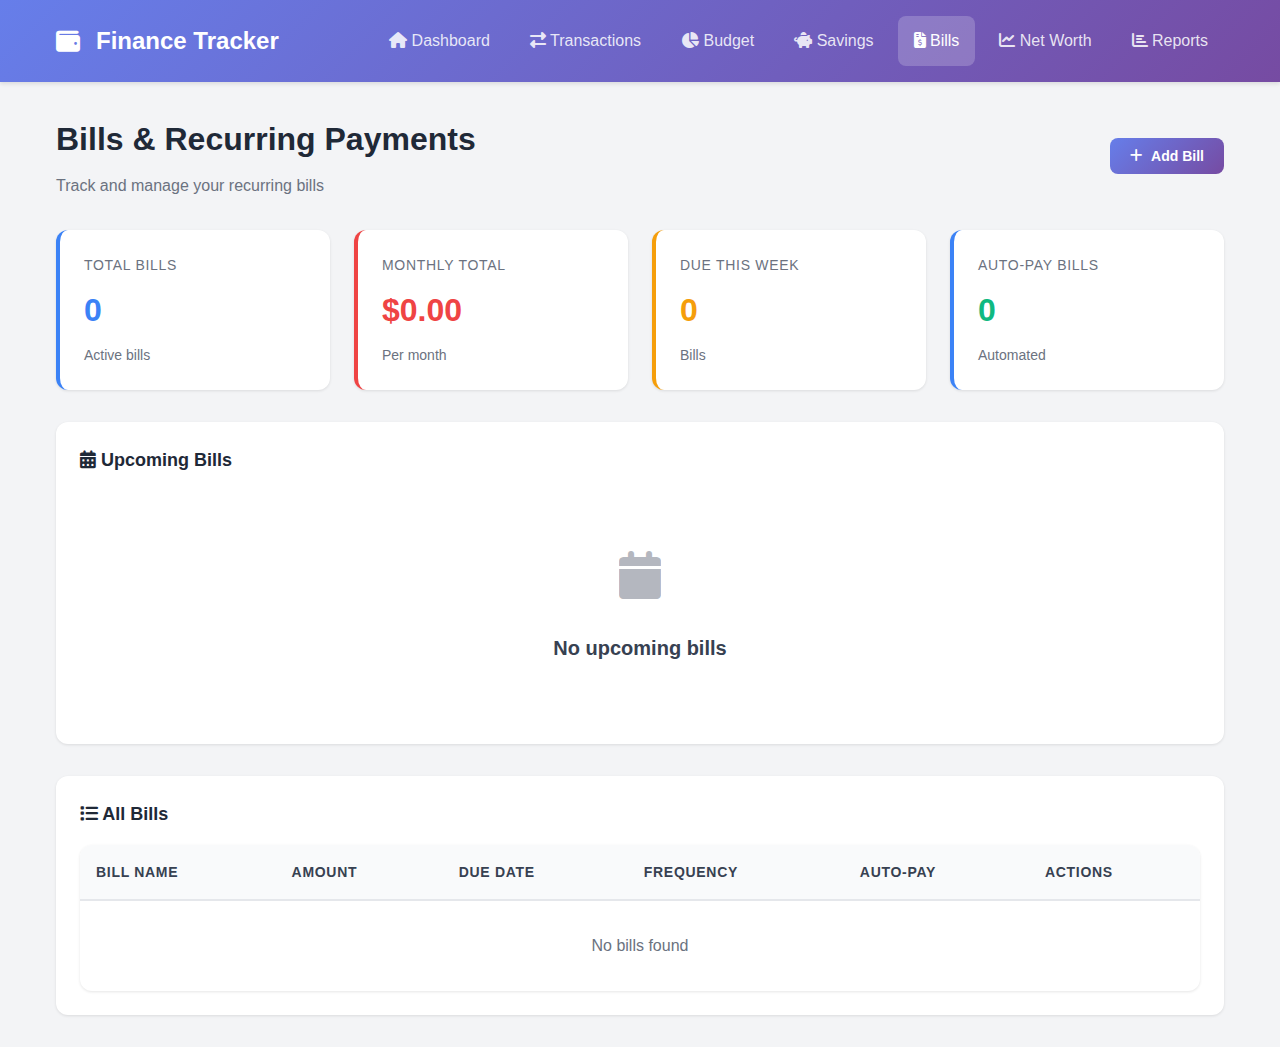
<file: bills.html>
<!DOCTYPE html>
<html lang="en">
<head>
    <meta charset="UTF-8">
    <meta name="viewport" content="width=device-width, initial-scale=1.0">
    <title>Bills & Recurring Payments - Personal Finance Tracker</title>
    <link rel="stylesheet" href="css/styles.css">
    <link rel="stylesheet" href="https://cdnjs.cloudflare.com/ajax/libs/font-awesome/6.4.0/css/all.min.css">
</head>
<body>
    <!-- Navigation -->
    <nav class="navbar">
        <div class="container">
            <div class="flex-between" style="padding: 1rem 0;">
                <div style="display: flex; align-items: center; gap: 1rem;">
                    <i class="fas fa-wallet" style="color: white; font-size: 1.5rem;"></i>
                    <h1 style="color: white; font-size: 1.5rem; font-weight: 700; margin: 0;">Finance Tracker</h1>
                </div>
                <div style="display: flex; gap: 0.5rem; flex-wrap: wrap;">
                    <a href="index.html" class="nav-link"><i class="fas fa-home"></i> Dashboard</a>
                    <a href="transactions.html" class="nav-link"><i class="fas fa-exchange-alt"></i> Transactions</a>
                    <a href="budget.html" class="nav-link"><i class="fas fa-chart-pie"></i> Budget</a>
                    <a href="savings.html" class="nav-link"><i class="fas fa-piggy-bank"></i> Savings</a>
                    <a href="bills.html" class="nav-link active"><i class="fas fa-file-invoice-dollar"></i> Bills</a>
                    <a href="networth.html" class="nav-link"><i class="fas fa-chart-line"></i> Net Worth</a>
                    <a href="reports.html" class="nav-link"><i class="fas fa-chart-bar"></i> Reports</a>
                </div>
            </div>
        </div>
    </nav>

    <!-- Main Content -->
    <div class="container">
        <!-- Page Header -->
        <div class="page-header flex-between">
            <div>
                <h2 class="page-title">Bills & Recurring Payments</h2>
                <p class="page-subtitle">Track and manage your recurring bills</p>
            </div>
            <button onclick="showAddBillModal()" class="btn btn-primary">
                <i class="fas fa-plus"></i> Add Bill
            </button>
        </div>

        <!-- Alerts for Overdue Bills -->
        <div id="overdueAlerts"></div>

        <!-- Summary Cards -->
        <div class="grid grid-4 mb-4">
            <div class="stat-card">
                <div class="stat-label">Total Bills</div>
                <div class="stat-value text-primary" id="totalBills">0</div>
                <div class="text-muted" style="font-size: 0.875rem;">Active bills</div>
            </div>
            <div class="stat-card danger">
                <div class="stat-label">Monthly Total</div>
                <div class="stat-value text-danger" id="monthlyTotal">$0.00</div>
                <div class="text-muted" style="font-size: 0.875rem;">Per month</div>
            </div>
            <div class="stat-card warning">
                <div class="stat-label">Due This Week</div>
                <div class="stat-value text-warning" id="dueThisWeek">0</div>
                <div class="text-muted" style="font-size: 0.875rem;">Bills</div>
            </div>
            <div class="stat-card">
                <div class="stat-label">Auto-Pay Bills</div>
                <div class="stat-value text-success" id="autoPayCount">0</div>
                <div class="text-muted" style="font-size: 0.875rem;">Automated</div>
            </div>
        </div>

        <!-- Calendar View -->
        <div class="card mb-4">
            <div class="card-header">
                <span><i class="fas fa-calendar-alt"></i> Upcoming Bills</span>
            </div>
            <div id="upcomingBills">
                <div class="empty-state">
                    <div class="empty-state-icon"><i class="fas fa-calendar"></i></div>
                    <div class="empty-state-title">No upcoming bills</div>
                </div>
            </div>
        </div>

        <!-- All Bills List -->
        <div class="card mb-4">
            <div class="card-header">
                <span><i class="fas fa-list"></i> All Bills</span>
            </div>
            <div class="table-container">
                <table>
                    <thead>
                        <tr>
                            <th>Bill Name</th>
                            <th>Amount</th>
                            <th>Due Date</th>
                            <th>Frequency</th>
                            <th>Auto-Pay</th>
                            <th>Actions</th>
                        </tr>
                    </thead>
                    <tbody id="billsTable">
                        <tr>
                            <td colspan="6" class="text-center text-muted" style="padding: 2rem;">
                                No bills found. Add your first bill to get started!
                            </td>
                        </tr>
                    </tbody>
                </table>
            </div>
        </div>

        <!-- Payment History -->
        <div class="card mb-4" id="paymentHistorySection" style="display: none;">
            <div class="card-header">
                <span><i class="fas fa-history"></i> Payment History</span>
            </div>
            <div id="paymentHistory"></div>
        </div>
    </div>

    <!-- Add/Edit Bill Modal -->
    <div id="billModal" class="modal">
        <div class="modal-content">
            <div class="modal-header">
                <span id="modalTitle">Add Bill</span>
            </div>
            <form id="billForm" onsubmit="saveBill(event)">
                <div class="form-group">
                    <label class="form-label">Bill Name *</label>
                    <input type="text" id="billName" class="form-input" required placeholder="e.g., Electric, Internet, Netflix">
                </div>
                <div class="form-group">
                    <label class="form-label">Amount *</label>
                    <input type="number" id="billAmount" class="form-input" step="0.01" min="0" required placeholder="0.00">
                </div>
                <div class="form-group">
                    <label class="form-label">Due Date *</label>
                    <input type="date" id="billDueDate" class="form-input" required>
                </div>
                <div class="form-group">
                    <label class="form-label">Frequency *</label>
                    <select id="billFrequency" class="form-select" required>
                        <option value="Weekly">Weekly</option>
                        <option value="Bi-weekly">Bi-weekly</option>
                        <option value="Monthly" selected>Monthly</option>
                        <option value="Quarterly">Quarterly</option>
                        <option value="Yearly">Yearly</option>
                    </select>
                </div>
                <div class="form-group">
                    <label class="form-label">
                        <input type="checkbox" id="billAutoPay" style="margin-right: 0.5rem;">
                        Auto-pay enabled
                    </label>
                </div>
                <div class="form-group">
                    <label class="form-label">Notes</label>
                    <textarea id="billNotes" class="form-textarea" placeholder="Additional notes..."></textarea>
                </div>
                <div class="modal-footer">
                    <button type="button" class="btn btn-secondary" onclick="closeBillModal()">Cancel</button>
                    <button type="submit" class="btn btn-primary">
                        <i class="fas fa-save"></i> Save Bill
                    </button>
                </div>
            </form>
        </div>
    </div>

    <!-- Mark Bill Paid Modal -->
    <div id="paymentModal" class="modal">
        <div class="modal-content">
            <div class="modal-header">
                <span id="paymentModalTitle">Mark Bill as Paid</span>
            </div>
            <form id="paymentForm" onsubmit="savePayment(event)">
                <div class="form-group">
                    <label class="form-label">Payment Date *</label>
                    <input type="date" id="paymentDate" class="form-input" required>
                </div>
                <div class="alert alert-success">
                    <i class="fas fa-check-circle"></i>
                    <div>Recording this payment will add it to your payment history.</div>
                </div>
                <div class="modal-footer">
                    <button type="button" class="btn btn-secondary" onclick="closePaymentModal()">Cancel</button>
                    <button type="submit" class="btn btn-success">
                        <i class="fas fa-check"></i> Mark Paid
                    </button>
                </div>
            </form>
        </div>
    </div>

    <script src="js/common.js"></script>
    <script>
        let editingBillId = null;
        let payingBillId = null;

        function loadBillsPage() {
            updateSummaryCards();
            loadOverdueAlerts();
            loadUpcomingBills();
            loadBillsTable();
            loadPaymentHistory();
        }

        function updateSummaryCards() {
            const bills = getBills();

            const monthlyBills = bills.filter(b => b.frequency === 'Monthly');
            const weeklyBills = bills.filter(b => b.frequency === 'Weekly');
            const biweeklyBills = bills.filter(b => b.frequency === 'Bi-weekly');
            const quarterlyBills = bills.filter(b => b.frequency === 'Quarterly');
            const yearlyBills = bills.filter(b => b.frequency === 'Yearly');

            const monthlyTotal =
                monthlyBills.reduce((sum, b) => sum + parseFloat(b.amount), 0) +
                weeklyBills.reduce((sum, b) => sum + parseFloat(b.amount) * 4, 0) +
                biweeklyBills.reduce((sum, b) => sum + parseFloat(b.amount) * 2, 0) +
                quarterlyBills.reduce((sum, b) => sum + parseFloat(b.amount) / 3, 0) +
                yearlyBills.reduce((sum, b) => sum + parseFloat(b.amount) / 12, 0);

            const upcomingBills = getUpcomingBills(7);
            const autoPayBills = bills.filter(b => b.autoPay);

            document.getElementById('totalBills').textContent = bills.length;
            document.getElementById('monthlyTotal').textContent = formatCurrency(monthlyTotal);
            document.getElementById('dueThisWeek').textContent = upcomingBills.length;
            document.getElementById('autoPayCount').textContent = autoPayBills.length;
        }

        function loadOverdueAlerts() {
            const overdueBills = getOverdueBills();
            const container = document.getElementById('overdueAlerts');

            if (overdueBills.length === 0) {
                container.innerHTML = '';
                return;
            }

            container.innerHTML = `
                <div class="alert alert-danger mb-4">
                    <i class="fas fa-exclamation-triangle"></i>
                    <div>
                        <strong>Overdue Bills!</strong> You have ${overdueBills.length} overdue bill(s):
                        ${overdueBills.map(b => `${b.name} (${formatCurrency(b.amount)})`).join(', ')}
                    </div>
                </div>
            `;
        }

        function loadUpcomingBills() {
            const upcomingBills = getUpcomingBills(30);
            const container = document.getElementById('upcomingBills');

            if (upcomingBills.length === 0) {
                return; // Keep empty state
            }

            container.innerHTML = '';

            upcomingBills.forEach(bill => {
                const today = new Date();
                today.setHours(0, 0, 0, 0);
                const dueDate = new Date(bill.dueDate);
                dueDate.setHours(0, 0, 0, 0);
                const daysUntil = Math.ceil((dueDate - today) / (1000 * 60 * 60 * 24));

                let statusClass = 'badge-info';
                let statusText = `${daysUntil} day${daysUntil === 1 ? '' : 's'}`;

                if (daysUntil < 0) {
                    statusClass = 'badge-danger';
                    statusText = 'Overdue';
                } else if (daysUntil === 0) {
                    statusClass = 'badge-warning';
                    statusText = 'Due Today';
                } else if (daysUntil <= 3) {
                    statusClass = 'badge-warning';
                }

                const item = document.createElement('div');
                item.className = 'flex-between';
                item.style.padding = '1rem';
                item.style.borderBottom = '1px solid var(--border-color)';
                item.innerHTML = `
                    <div>
                        <div style="font-weight: 600; margin-bottom: 0.25rem;">
                            ${bill.name}
                            ${bill.autoPay ? '<span class="badge badge-success" style="margin-left: 0.5rem;">Auto-pay</span>' : ''}
                        </div>
                        <div class="text-muted" style="font-size: 0.875rem;">
                            Due: ${formatDate(bill.dueDate)} • <span class="badge ${statusClass}">${statusText}</span>
                        </div>
                    </div>
                    <div style="text-align: right;">
                        <div style="font-weight: 700; font-size: 1.125rem; color: var(--danger-color); margin-bottom: 0.25rem;">
                            ${formatCurrency(bill.amount)}
                        </div>
                        <button class="btn btn-sm btn-success" onclick="showPaymentModal('${bill.id}')">
                            <i class="fas fa-check"></i> Mark Paid
                        </button>
                    </div>
                `;
                container.appendChild(item);
            });
        }

        function loadBillsTable() {
            const bills = getBills();
            const tbody = document.getElementById('billsTable');

            if (bills.length === 0) {
                tbody.innerHTML = '<tr><td colspan="6" class="text-center text-muted" style="padding: 2rem;">No bills found</td></tr>';
                return;
            }

            // Sort by due date
            bills.sort((a, b) => new Date(a.dueDate) - new Date(b.dueDate));

            tbody.innerHTML = bills.map(bill => `
                <tr>
                    <td style="font-weight: 600;">${bill.name}</td>
                    <td style="color: var(--danger-color); font-weight: 600;">${formatCurrency(bill.amount)}</td>
                    <td>${formatDate(bill.dueDate)}</td>
                    <td><span class="badge badge-secondary">${bill.frequency}</span></td>
                    <td>
                        ${bill.autoPay
                            ? '<span class="badge badge-success"><i class="fas fa-check"></i> Yes</span>'
                            : '<span class="badge badge-secondary"><i class="fas fa-times"></i> No</span>'}
                    </td>
                    <td>
                        <button class="btn-icon" onclick="showPaymentModal('${bill.id}')" title="Mark Paid">
                            <i class="fas fa-check-circle" style="color: var(--success-color);"></i>
                        </button>
                        <button class="btn-icon" onclick="editBill('${bill.id}')" title="Edit">
                            <i class="fas fa-edit"></i>
                        </button>
                        <button class="btn-icon" onclick="deleteBillConfirm('${bill.id}')" title="Delete">
                            <i class="fas fa-trash"></i>
                        </button>
                    </td>
                </tr>
            `).join('');
        }

        function loadPaymentHistory() {
            const bills = getBills();
            const section = document.getElementById('paymentHistorySection');
            const container = document.getElementById('paymentHistory');

            const billsWithHistory = bills.filter(b => b.paymentHistory && b.paymentHistory.length > 0);

            if (billsWithHistory.length === 0) {
                section.style.display = 'none';
                return;
            }

            section.style.display = 'block';
            container.innerHTML = '';

            billsWithHistory.forEach(bill => {
                const item = document.createElement('div');
                item.style.marginBottom = '1.5rem';
                item.innerHTML = `
                    <h4 style="font-weight: 600; margin-bottom: 0.75rem;">${bill.name}</h4>
                    <div class="table-container">
                        <table style="font-size: 0.875rem;">
                            <thead>
                                <tr>
                                    <th>Payment Date</th>
                                    <th>Amount</th>
                                </tr>
                            </thead>
                            <tbody>
                                ${bill.paymentHistory.slice().reverse().map(payment => `
                                    <tr>
                                        <td>${formatDate(payment.date)}</td>
                                        <td>${formatCurrency(payment.amount)}</td>
                                    </tr>
                                `).join('')}
                            </tbody>
                        </table>
                    </div>
                `;
                container.appendChild(item);
            });
        }

        function showAddBillModal() {
            editingBillId = null;
            document.getElementById('modalTitle').textContent = 'Add Bill';
            document.getElementById('billForm').reset();

            // Set default due date to first of next month
            const today = new Date();
            const nextMonth = new Date(today.getFullYear(), today.getMonth() + 1, 1);
            document.getElementById('billDueDate').valueAsDate = nextMonth;

            document.getElementById('billModal').classList.add('active');
        }

        function closeBillModal() {
            document.getElementById('billModal').classList.remove('active');
        }

        function saveBill(event) {
            event.preventDefault();

            const bill = {
                name: document.getElementById('billName').value,
                amount: parseFloat(document.getElementById('billAmount').value),
                dueDate: document.getElementById('billDueDate').value,
                frequency: document.getElementById('billFrequency').value,
                autoPay: document.getElementById('billAutoPay').checked,
                notes: document.getElementById('billNotes').value
            };

            if (editingBillId) {
                updateBill(editingBillId, bill);
            } else {
                addBill(bill);
            }

            closeBillModal();
            loadBillsPage();
        }

        function editBill(id) {
            const bills = getBills();
            const bill = bills.find(b => b.id === id);

            if (!bill) return;

            editingBillId = id;
            document.getElementById('modalTitle').textContent = 'Edit Bill';
            document.getElementById('billName').value = bill.name;
            document.getElementById('billAmount').value = bill.amount;
            document.getElementById('billDueDate').value = bill.dueDate;
            document.getElementById('billFrequency').value = bill.frequency;
            document.getElementById('billAutoPay').checked = bill.autoPay;
            document.getElementById('billNotes').value = bill.notes || '';

            document.getElementById('billModal').classList.add('active');
        }

        function deleteBillConfirm(id) {
            if (confirm('Are you sure you want to delete this bill?')) {
                deleteBill(id);
                loadBillsPage();
            }
        }

        function showPaymentModal(id) {
            payingBillId = id;
            const bills = getBills();
            const bill = bills.find(b => b.id === id);

            document.getElementById('paymentModalTitle').textContent = `Mark "${bill.name}" as Paid`;
            document.getElementById('paymentDate').valueAsDate = new Date();
            document.getElementById('paymentModal').classList.add('active');
        }

        function closePaymentModal() {
            document.getElementById('paymentModal').classList.remove('active');
        }

        function savePayment(event) {
            event.preventDefault();

            const paymentDate = document.getElementById('paymentDate').value;
            markBillPaid(payingBillId, paymentDate);

            closePaymentModal();
            loadBillsPage();

            // Show success message
            const container = document.querySelector('.container');
            const message = document.createElement('div');
            message.className = 'alert alert-success';
            message.style.position = 'fixed';
            message.style.top = '2rem';
            message.style.right = '2rem';
            message.style.zIndex = '2000';
            message.innerHTML = `
                <i class="fas fa-check-circle"></i>
                <div>Bill marked as paid!</div>
            `;
            document.body.appendChild(message);

            setTimeout(() => {
                message.remove();
            }, 3000);
        }

        // Close modals when clicking outside
        document.getElementById('billModal').addEventListener('click', function(e) {
            if (e.target === this) closeBillModal();
        });

        document.getElementById('paymentModal').addEventListener('click', function(e) {
            if (e.target === this) closePaymentModal();
        });

        // Initialize page
        document.addEventListener('DOMContentLoaded', () => {
            loadBillsPage();
        });
    </script>
</body>
</html>
</file>
<file: css/styles.css>
/* Personal Finance Tracker - Global Styles */

:root {
    --primary-color: #3b82f6;
    --success-color: #10b981;
    --warning-color: #f59e0b;
    --danger-color: #ef4444;
    --dark-bg: #1f2937;
    --light-bg: #f9fafb;
    --border-color: #e5e7eb;
}

* {
    margin: 0;
    padding: 0;
    box-sizing: border-box;
}

body {
    font-family: 'Inter', -apple-system, BlinkMacSystemFont, 'Segoe UI', Roboto, sans-serif;
    background-color: #f3f4f6;
    color: #1f2937;
    line-height: 1.6;
}

/* Navigation Bar */
.navbar {
    background: linear-gradient(135deg, #667eea 0%, #764ba2 100%);
    box-shadow: 0 2px 4px rgba(0, 0, 0, 0.1);
}

.nav-link {
    color: rgba(255, 255, 255, 0.85);
    text-decoration: none;
    padding: 0.75rem 1rem;
    border-radius: 0.5rem;
    transition: all 0.3s ease;
    font-weight: 500;
    display: inline-block;
}

.nav-link:hover {
    background-color: rgba(255, 255, 255, 0.1);
    color: white;
}

.nav-link.active {
    background-color: rgba(255, 255, 255, 0.2);
    color: white;
}

/* Cards */
.card {
    background: white;
    border-radius: 0.75rem;
    padding: 1.5rem;
    box-shadow: 0 1px 3px rgba(0, 0, 0, 0.1);
    transition: transform 0.2s ease, box-shadow 0.2s ease;
}

.card:hover {
    transform: translateY(-2px);
    box-shadow: 0 4px 6px rgba(0, 0, 0, 0.1);
}

.card-header {
    font-size: 1.125rem;
    font-weight: 600;
    margin-bottom: 1rem;
    color: #1f2937;
    display: flex;
    align-items: center;
    justify-content: space-between;
}

.stat-card {
    background: white;
    border-radius: 0.75rem;
    padding: 1.5rem;
    box-shadow: 0 1px 3px rgba(0, 0, 0, 0.1);
    border-left: 4px solid var(--primary-color);
}

.stat-card.success {
    border-left-color: var(--success-color);
}

.stat-card.warning {
    border-left-color: var(--warning-color);
}

.stat-card.danger {
    border-left-color: var(--danger-color);
}

.stat-value {
    font-size: 2rem;
    font-weight: 700;
    margin: 0.5rem 0;
}

.stat-label {
    color: #6b7280;
    font-size: 0.875rem;
    font-weight: 500;
    text-transform: uppercase;
    letter-spacing: 0.05em;
}

/* Buttons */
.btn {
    padding: 0.625rem 1.25rem;
    border-radius: 0.5rem;
    font-weight: 600;
    cursor: pointer;
    transition: all 0.3s ease;
    border: none;
    font-size: 0.875rem;
    display: inline-flex;
    align-items: center;
    gap: 0.5rem;
}

.btn-primary {
    background: linear-gradient(135deg, #667eea 0%, #764ba2 100%);
    color: white;
}

.btn-primary:hover {
    transform: translateY(-1px);
    box-shadow: 0 4px 12px rgba(102, 126, 234, 0.4);
}

.btn-success {
    background-color: var(--success-color);
    color: white;
}

.btn-success:hover {
    background-color: #059669;
}

.btn-danger {
    background-color: var(--danger-color);
    color: white;
}

.btn-danger:hover {
    background-color: #dc2626;
}

.btn-secondary {
    background-color: #6b7280;
    color: white;
}

.btn-secondary:hover {
    background-color: #4b5563;
}

.btn-outline {
    background-color: transparent;
    border: 2px solid var(--primary-color);
    color: var(--primary-color);
}

.btn-outline:hover {
    background-color: var(--primary-color);
    color: white;
}

.btn-sm {
    padding: 0.375rem 0.75rem;
    font-size: 0.8125rem;
}

/* Forms */
.form-group {
    margin-bottom: 1.25rem;
}

.form-label {
    display: block;
    font-weight: 600;
    margin-bottom: 0.5rem;
    color: #374151;
    font-size: 0.875rem;
}

.form-input, .form-select, .form-textarea {
    width: 100%;
    padding: 0.625rem 0.875rem;
    border: 1px solid var(--border-color);
    border-radius: 0.5rem;
    font-size: 0.9375rem;
    transition: all 0.2s ease;
    background-color: white;
}

.form-input:focus, .form-select:focus, .form-textarea:focus {
    outline: none;
    border-color: var(--primary-color);
    box-shadow: 0 0 0 3px rgba(59, 130, 246, 0.1);
}

.form-textarea {
    resize: vertical;
    min-height: 80px;
}

/* Tables */
.table-container {
    overflow-x: auto;
    background: white;
    border-radius: 0.75rem;
    box-shadow: 0 1px 3px rgba(0, 0, 0, 0.1);
}

table {
    width: 100%;
    border-collapse: collapse;
}

thead {
    background-color: #f9fafb;
    border-bottom: 2px solid var(--border-color);
}

th {
    padding: 1rem;
    text-align: left;
    font-weight: 600;
    color: #374151;
    font-size: 0.875rem;
    text-transform: uppercase;
    letter-spacing: 0.05em;
}

td {
    padding: 1rem;
    border-bottom: 1px solid var(--border-color);
}

tr:last-child td {
    border-bottom: none;
}

tr:hover {
    background-color: #f9fafb;
}

/* Progress Bars */
.progress-bar {
    width: 100%;
    height: 1.25rem;
    background-color: #e5e7eb;
    border-radius: 9999px;
    overflow: hidden;
}

.progress-fill {
    height: 100%;
    background: linear-gradient(90deg, #10b981 0%, #059669 100%);
    transition: width 0.5s ease;
    display: flex;
    align-items: center;
    justify-content: flex-end;
    padding-right: 0.5rem;
    font-size: 0.75rem;
    color: white;
    font-weight: 600;
}

.progress-fill.warning {
    background: linear-gradient(90deg, #f59e0b 0%, #d97706 100%);
}

.progress-fill.danger {
    background: linear-gradient(90deg, #ef4444 0%, #dc2626 100%);
}

/* Badges */
.badge {
    display: inline-block;
    padding: 0.25rem 0.75rem;
    border-radius: 9999px;
    font-size: 0.75rem;
    font-weight: 600;
    text-transform: uppercase;
    letter-spacing: 0.05em;
}

.badge-success {
    background-color: #d1fae5;
    color: #065f46;
}

.badge-warning {
    background-color: #fef3c7;
    color: #92400e;
}

.badge-danger {
    background-color: #fee2e2;
    color: #991b1b;
}

.badge-info {
    background-color: #dbeafe;
    color: #1e40af;
}

.badge-secondary {
    background-color: #e5e7eb;
    color: #374151;
}

/* Alerts */
.alert {
    padding: 1rem 1.25rem;
    border-radius: 0.5rem;
    margin-bottom: 1rem;
    display: flex;
    align-items: flex-start;
    gap: 0.75rem;
}

.alert-success {
    background-color: #d1fae5;
    border-left: 4px solid var(--success-color);
    color: #065f46;
}

.alert-warning {
    background-color: #fef3c7;
    border-left: 4px solid var(--warning-color);
    color: #92400e;
}

.alert-danger {
    background-color: #fee2e2;
    border-left: 4px solid var(--danger-color);
    color: #991b1b;
}

.alert-info {
    background-color: #dbeafe;
    border-left: 4px solid var(--primary-color);
    color: #1e40af;
}

/* Modal */
.modal {
    display: none;
    position: fixed;
    top: 0;
    left: 0;
    width: 100%;
    height: 100%;
    background-color: rgba(0, 0, 0, 0.5);
    z-index: 1000;
    animation: fadeIn 0.3s ease;
}

.modal.active {
    display: flex;
    align-items: center;
    justify-content: center;
}

.modal-content {
    background: white;
    border-radius: 0.75rem;
    padding: 2rem;
    max-width: 500px;
    width: 90%;
    max-height: 90vh;
    overflow-y: auto;
    animation: slideIn 0.3s ease;
}

.modal-header {
    font-size: 1.5rem;
    font-weight: 700;
    margin-bottom: 1.5rem;
    color: #1f2937;
}

.modal-footer {
    display: flex;
    gap: 0.75rem;
    justify-content: flex-end;
    margin-top: 1.5rem;
}

/* Animations */
@keyframes fadeIn {
    from { opacity: 0; }
    to { opacity: 1; }
}

@keyframes slideIn {
    from {
        transform: translateY(-20px);
        opacity: 0;
    }
    to {
        transform: translateY(0);
        opacity: 1;
    }
}

@keyframes celebrate {
    0%, 100% { transform: scale(1) rotate(0deg); }
    25% { transform: scale(1.1) rotate(-5deg); }
    75% { transform: scale(1.1) rotate(5deg); }
}

.celebrate {
    animation: celebrate 0.5s ease 3;
}

/* Utility Classes */
.text-success { color: var(--success-color); }
.text-danger { color: var(--danger-color); }
.text-warning { color: var(--warning-color); }
.text-primary { color: var(--primary-color); }
.text-muted { color: #6b7280; }
.text-center { text-align: center; }
.text-right { text-align: right; }

.mt-1 { margin-top: 0.5rem; }
.mt-2 { margin-top: 1rem; }
.mt-3 { margin-top: 1.5rem; }
.mt-4 { margin-top: 2rem; }

.mb-1 { margin-bottom: 0.5rem; }
.mb-2 { margin-bottom: 1rem; }
.mb-3 { margin-bottom: 1.5rem; }
.mb-4 { margin-bottom: 2rem; }

.grid {
    display: grid;
    gap: 1.5rem;
}

.grid-2 { grid-template-columns: repeat(auto-fit, minmax(300px, 1fr)); }
.grid-3 { grid-template-columns: repeat(auto-fit, minmax(250px, 1fr)); }
.grid-4 { grid-template-columns: repeat(auto-fit, minmax(200px, 1fr)); }

.flex {
    display: flex;
}

.flex-between {
    display: flex;
    justify-content: space-between;
    align-items: center;
}

.flex-center {
    display: flex;
    justify-content: center;
    align-items: center;
}

.gap-1 { gap: 0.5rem; }
.gap-2 { gap: 1rem; }
.gap-3 { gap: 1.5rem; }

/* Container */
.container {
    max-width: 1200px;
    margin: 0 auto;
    padding: 0 1rem;
}

.page-header {
    margin: 2rem 0;
}

.page-title {
    font-size: 2rem;
    font-weight: 700;
    color: #1f2937;
    margin-bottom: 0.5rem;
}

.page-subtitle {
    color: #6b7280;
    font-size: 1rem;
}

/* Icon styling */
.icon {
    width: 1.25rem;
    height: 1.25rem;
}

.icon-lg {
    width: 2rem;
    height: 2rem;
}

/* Empty State */
.empty-state {
    text-align: center;
    padding: 3rem 1.5rem;
    color: #6b7280;
}

.empty-state-icon {
    font-size: 3rem;
    margin-bottom: 1rem;
    opacity: 0.5;
}

.empty-state-title {
    font-size: 1.25rem;
    font-weight: 600;
    margin-bottom: 0.5rem;
    color: #374151;
}

/* Responsive Design */
@media (max-width: 768px) {
    .navbar {
        padding: 0.5rem;
    }

    .nav-link {
        padding: 0.5rem;
        font-size: 0.875rem;
    }

    .page-title {
        font-size: 1.5rem;
    }

    .stat-value {
        font-size: 1.5rem;
    }

    .card {
        padding: 1rem;
    }

    .grid-2, .grid-3, .grid-4 {
        grid-template-columns: 1fr;
    }

    table {
        font-size: 0.875rem;
    }

    th, td {
        padding: 0.75rem 0.5rem;
    }
}

/* Loading Spinner */
.spinner {
    border: 3px solid rgba(0, 0, 0, 0.1);
    border-top-color: var(--primary-color);
    border-radius: 50%;
    width: 40px;
    height: 40px;
    animation: spin 1s linear infinite;
    margin: 2rem auto;
}

@keyframes spin {
    to { transform: rotate(360deg); }
}

/* Chart Container */
.chart-container {
    position: relative;
    height: 300px;
    margin: 1.5rem 0;
}

/* Delete button in tables */
.btn-icon {
    background: none;
    border: none;
    color: #6b7280;
    cursor: pointer;
    padding: 0.25rem;
    transition: color 0.2s ease;
}

.btn-icon:hover {
    color: var(--danger-color);
}
</file>
